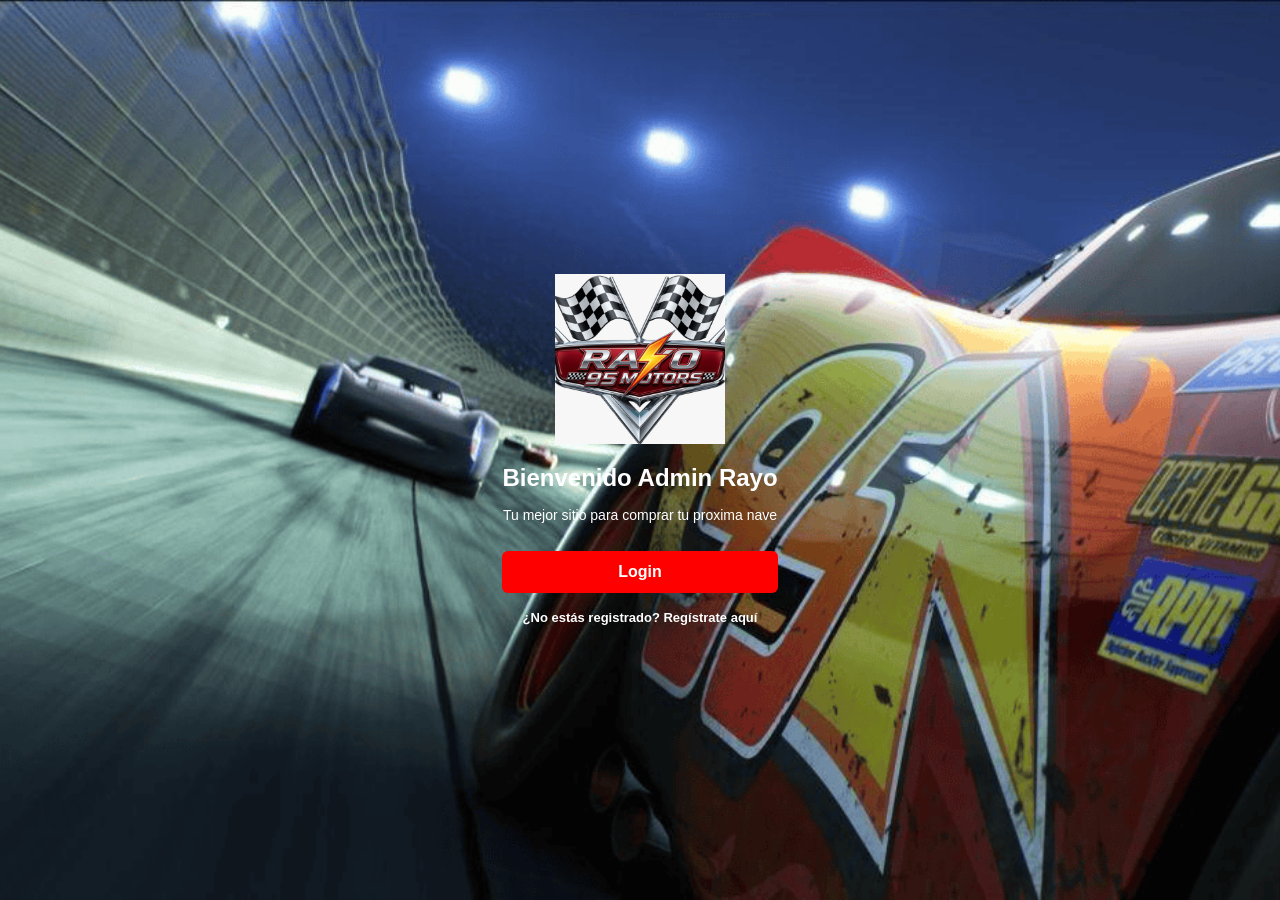
<file: index.html>
<!DOCTYPE html>
<html lang="es">
<head>
    <meta charset="UTF-8">
    <meta name="viewport" content="width=device-width, initial-scale=1.0">
    <title>Bienvenido Admin Rayo - Rayo95 Motors</title>
    <link rel="stylesheet" href="css/estilos.css">
</head>
<body>

    <div class="login-box" style="text-align: center;">
        <div class="logo-tienda">
            <img src="Imagenes/Logo Rayo 95 motors.png" alt="Rayo95 Motors Logo">
        </div>

        <h1>Bienvenido Admin Rayo</h1>
        <p>Tu mejor sitio para comprar tu proxima nave </p>
        <a href="index2.html" class="btn-ingresar">Login</a>
    
    <div class="enlaces-extra" style="text-align: center; margin-top: 15px;">
    <a href="registro.html" style="color: #FFFFFF; font-size: 13px; text-decoration: none;">¿No estás registrado? Regístrate aquí</a>
</div>

</body>
</html>
</file>
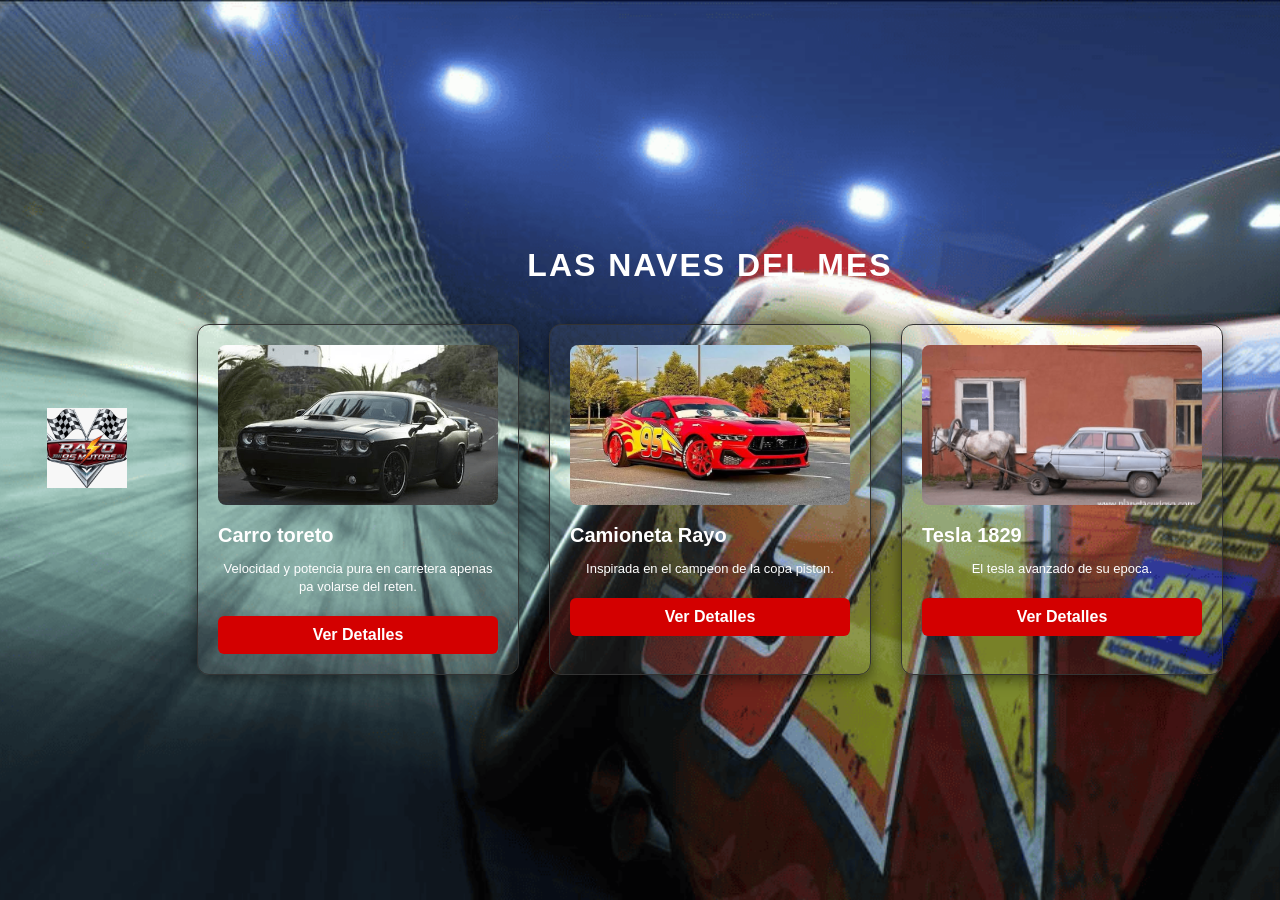
<file: catalogo.html>
<!DOCTYPE html>
<html lang="es">
<head>
    <meta charset="UTF-8">
    <title>Catálogo - Rayo 95 Motors</title>
    
    <link rel="stylesheet" href="css/estilos.css">
</head>
<body class="body-catalogo">

    
    <header class="header-catalogo">
        <img src="Imagenes/Logo Rayo 95 motors.png" alt="Rayo 95 Motors Logo" class="logo-esquina">
    </header>

    <!-- 2. Contenido Principal -->
    <main class="main-catalogo">
        <h1 class="titulo-mes">Las naves del mes</h1>
        
        
        <div class="contenedor-carros">
            
            
            <div class="card-carro">
                <img src="Imagenes/carro 1.png" alt="Carro 1">
                <h3>Carro toreto</h3>
                <p>Velocidad y potencia pura en carretera apenas pa volarse del reten.</p>
                <button class="btn-comprar">Ver Detalles</button>
            </div>

            
            <div class="card-carro">
                <img src="Imagenes/carro 2.png" alt="Carro 2">
                <h3>Camioneta Rayo </h3>
                <p>Inspirada en el campeon de la copa piston.</p>
                <button class="btn-comprar">Ver Detalles</button>
            </div>

            
            <div class="card-carro">
                <img src="Imagenes/carro 3.png" alt="Carro 3">
                <h3>Tesla 1829</h3>
                <p>El tesla avanzado de su epoca.</p>
                <button class="btn-comprar">Ver Detalles</button>
            </div>

        </div>
    </main>

</body>
</html>
</file>
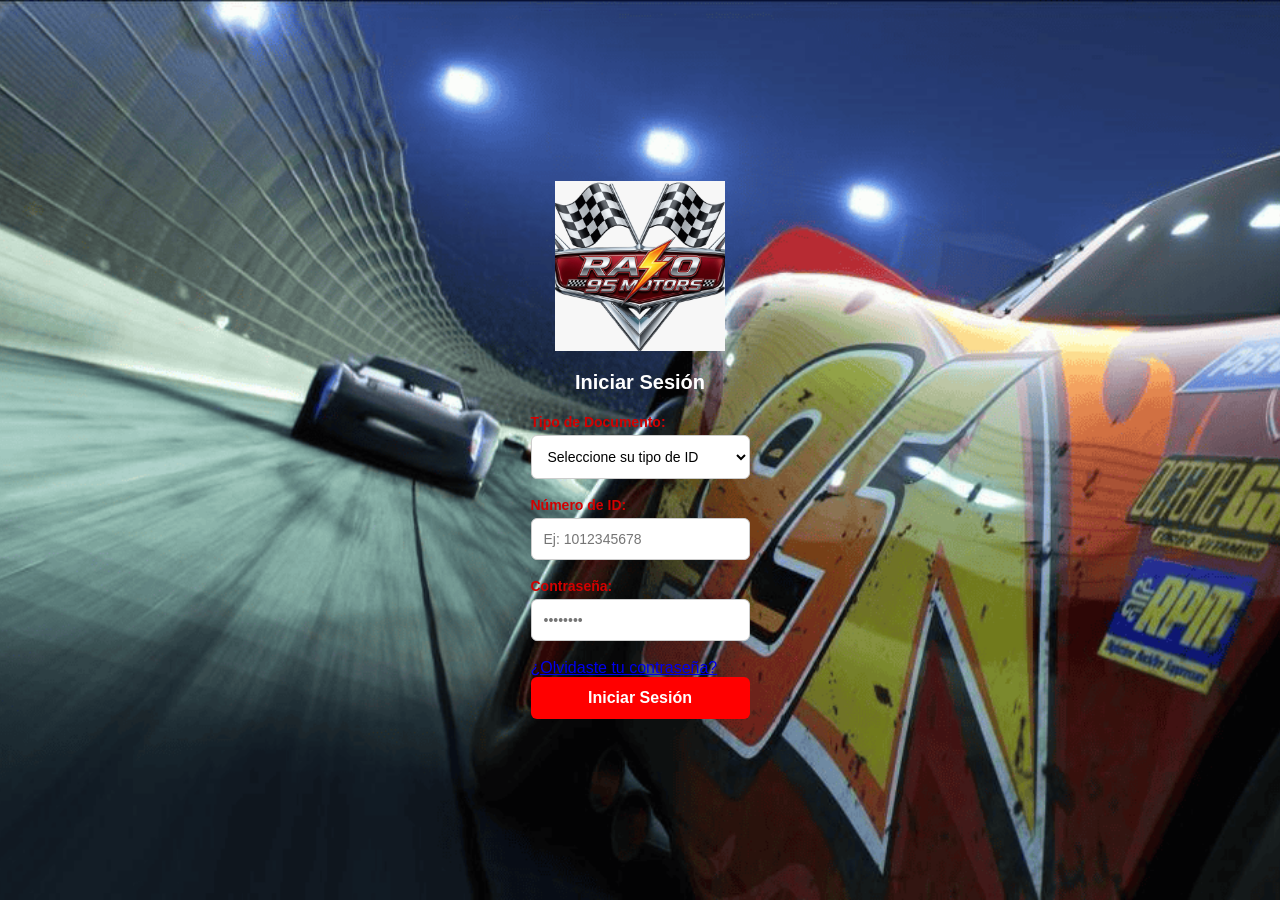
<file: index2.html>
<!DOCTYPE html>
<html lang="es">
<head>
    <meta charset="UTF-8">
    <meta name="viewport" content="width=device-width, initial-scale=1.0">
    <title>Iniciar Sesión - Rayo95 Motors</title>
    <link rel="stylesheet" href="css/estilos.css">
</head>
<body>
    <div class="login-box">
        <div class="logo-tienda">
            <img src="Imagenes/Logo Rayo 95 motors.png" alt="Rayo95 Motors Logo">
        </div>

        <h2>Iniciar Sesión</h2>
        
<form action="catalogo.html" method="GET">
    
    <label for="tipo_id">Tipo de Documento:</label>
    <select id="tipo_id" name="tipo_id" required>
        <option value="" disabled selected>Seleccione su tipo de ID</option>
        <option value="CC">Cédula de Ciudadanía (CC)</option>
        <option value="CE">Cédula de Extranjería (CE)</option>
        <option value="TI">Tarjeta de Identidad (TI)</option>
        <option value="PAS">Pasaporte</option>
    </select>

    <label for="numero_id">Número de ID:</label>
    <input type="text" id="numero_id" name="numero_id" placeholder="Ej: 1012345678" required>

    <label for="contrasena">Contraseña:</label>
    <input type="password" id="contrasena" name="contrasena" placeholder="••••••••" required>


<div class="olvido-pass">
    <a href="olvide_pass.html">¿Olvidaste tu contraseña?</a>
</div>
<button type="submit" class="btn-login">Iniciar Sesión</button>
</form>
    </div>
</file>
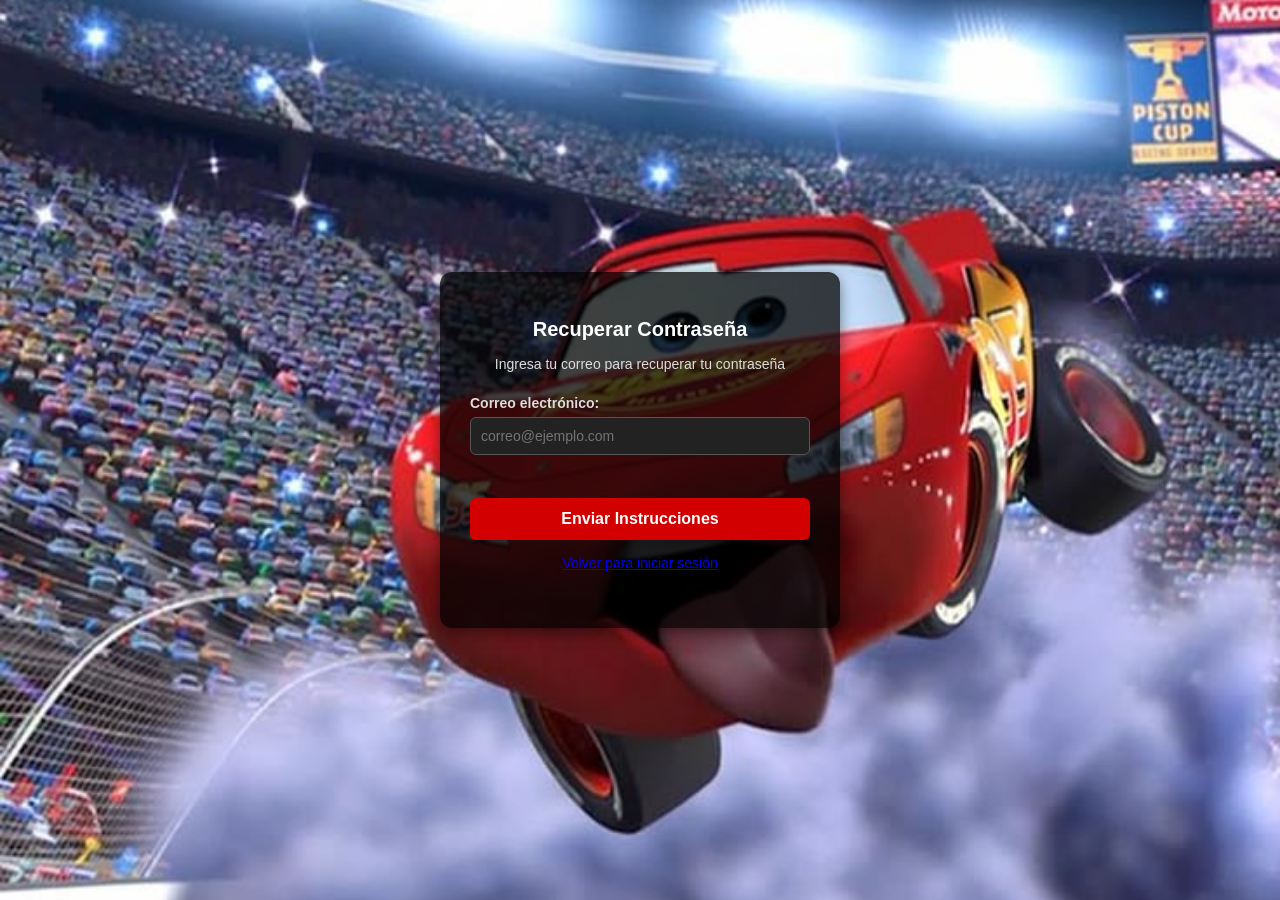
<file: olvide_pass.html>
<!DOCTYPE html>
<html lang="es">
<head>
    <meta charset="UTF-8">
    <title>Recuperar Contraseña - Rayo 95 Motors</title>
    <link rel="stylesheet" href="css/estilos.css">
</head>
<body class="nuevo-fondo">

    <div class="card">
        <h2>Recuperar Contraseña</h2>
        <p class="subtitle">Ingresa tu correo para recuperar tu contraseña</p>

        <form action="#" method="GET">
            <div class="form-group">
                <label for="correo">Correo electrónico:</label>
                <input type="email" id="correo" name="correo" required placeholder="correo@ejemplo.com">
            </div>

            <button type="submit" class="btn">Enviar Instrucciones</button>
        </form>

        <p class="links">
            <a href="index.html">Volver para iniciar sesión</a>
        </p>
    </div>

</body>
</html>
</file>
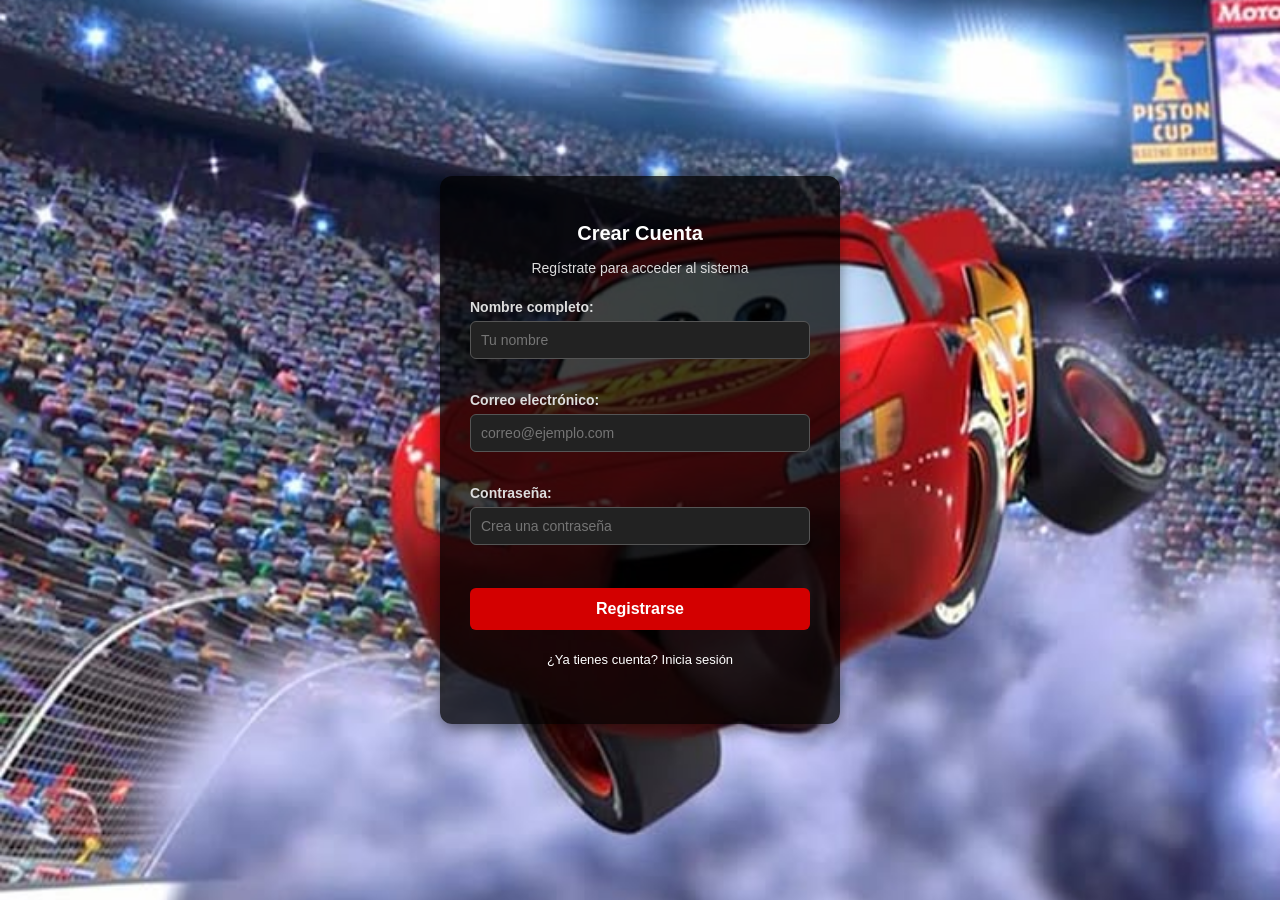
<file: registro.html>
<!DOCTYPE html>
<html lang="es">
<head>
    <meta charset="UTF-8">
    <title>Regístrate - Rayo 95 Motors</title>
    <link rel="stylesheet" href="css/estilos.css">
</head>
<body class="nuevo-fondo"> 

    <div class="card">
        <h2>Crear Cuenta</h2>
        <p class="subtitle">Regístrate para acceder al sistema</p>

        <form action="catalogo.html" method="GET">
            <div class="form-group">
                <label for="nombre">Nombre completo:</label>
                <input type="text" id="nombre" name="nombre" required placeholder="Tu nombre">
            </div>

            <div class="form-group">
                <label for="correo">Correo electrónico:</label>
                <input type="email" id="correo" name="correo" required placeholder="correo@ejemplo.com">
            </div>

            <div class="form-group">
                <label for="password">Contraseña:</label>
                <input type="password" id="password" name="password" required placeholder="Crea una contraseña">
            </div>

            <button type="submit" class="btn">Registrarse</button>
        </form>

        <p class="links" style="text-align: center; margin-top: 20px;">
            <a href="index.html" style="color: #FFFFFF; font-size: 13px; text-decoration: none;">¿Ya tienes cuenta? Inicia sesión</a>
        </p>
    </div>

</body>
</html>
</file>
<file: css/estilos.css>
body {
    font-family: Arial, sans-serif;
    margin: 0;
    padding: 0;
    height: 100vh;
    display: flex;
    justify-content: center; 
    align-items: center;    
    
    
    background-image: url('../Imagenes/fondo rayo.png');
    background-size: cover;
    background-position: center;
    background-repeat: no-repeat;
    background-attachment: fixed;
}
}


.login-box {
    width: 90%;
    max-width: 380px;
    background: rgba(255, 255, 255, 0.95);
    padding: 30px;
    border-radius: 12px;
    box-shadow: 0px 8px 25px rgba(0, 0, 0, 0.6);
    box-sizing: border-box;
}


.logo-tienda {
    text-align: center;
    margin-bottom: 15px;
}

.logo-tienda img {
    max-width: 170px;
    height: auto;     
}


h1 {
    color: #FFFFFF;
    font-size: 24px;
    text-align: center;
    margin-bottom: 8px;
}

h2 {
    color: #FFFFFF;
    font-size: 20px;
    text-align: center;
    margin-bottom: 20px;
}

p {
    color: #FFFFFF;
    font-size: 14px;
    text-align: center;
    margin-bottom: 25px;
    line-height: 1.4;
}

label {
    display: block;
    font-weight: bold;
    color: #D30000;
    font-size: 14px;
    margin-bottom: 5px;
    text-align: left;
}

input[type="text"],
input[type="password"],
input[type="email"],
select {
    width: 100%;
    padding: 12px;
    margin-bottom: 18px;
    border: 1px solid #ccc;
    border-radius: 6px;
    box-sizing: border-box;
    font-size: 14px;
    background-color: white;
}

button,
.btn-ingresar {
    display: inline-block;
    background-color: #ff0000;
    color: white;
    padding: 12px;
    border: none;
    border-radius: 6px;
    width: 100%;
    font-size: 16px;
    font-weight: bold;
    text-align: center;
    text-decoration: none;
    cursor: pointer;
    box-sizing: border-box;
    transition: background 0.3s ease;
}

button:hover,
.btn-ingresar:hover {
    background-color: #c52833;
}


.enlaces-extra {
    text-align: center;
    margin-top: 20px;
}

.enlaces-extra a {
    color: #1d3557;
    text-decoration: none;
    font-size: 14px;
    font-weight: bold;
}

.enlaces-extra a:hover {
    text-decoration: underline;
}
.card {
    background-color: rgba(0, 0, 0, 0.75);
    padding: 30px;
    border-radius: 12px;
    box-shadow: 0px 4px 15px rgba(0, 0, 0, 0.5);
    width: 100%;
    max-width: 400px;
    box-sizing: border-box;
}

.card h2 {
    text-align: center;
    margin-bottom: 10px;
    color: #FFFFFF;
}

.subtitle {
    text-align: center;
    font-size: 14px;
    color: #DDDDDD;
    margin-bottom: 20px;
}

.form-group {
    margin-bottom: 15px;
}

.form-group label {
    display: block;
    margin-bottom: 6px;
    font-size: 14px;
    color: #DDDDDD;
}

.form-group input {
    width: 100%;
    padding: 10px;
    border: 1px solid #555555;
    border-radius: 6px;
    background-color: #222222;
    color: #FFFFFF;
    font-size: 14px;
    box-sizing: border-box;
}

.form-group input:focus {
    border-color: #D30000;
    outline: none;
}

.btn {
    width: 100%;
    padding: 12px;
    background-color: #D30000;
    color: #FFFFFF;
    border: none;
    border-radius: 6px;
    font-size: 16px;
    font-weight: bold;
    cursor: pointer;
    transition: background-color 0.3s ease;
    margin-top: 10px;
}

.btn:hover {
    background-color: #c52833;
}
body.nuevo-fondo {
    background-image: url('../Imagenes/Fondo 2.png');
    background-size: cover;
    background-position: center;
    background-repeat: no-repeat;
    background-attachment: fixed;
}

body.body-catalogo {
    font-family: Arial, sans-serif;
    margin: 0;
    padding: 0;
    background-color: #121212; 
    color: #FFFFFF;
}


.header-catalogo {
    padding: 20px 30px;
}

.logo-esquina {
    width: 80px; 
    height: auto;
}

.main-catalogo {
    padding: 20px 40px;
    text-align: center;
}

.titulo-mes {
    font-size: 32px;
    margin-bottom: 40px;
    color: #FFFFFF;
    text-transform: uppercase;
    letter-spacing: 2px;
}

.contenedor-carros {
    display: flex;
    justify-content: center;
    gap: 30px; 
    flex-wrap: wrap; 
}

.card-carro {
    background-color: rgba(255, 255, 255, 0.05);
    border: 1px solid #333333;
    border-radius: 12px;
    padding: 20px;
    width: 280px;
    text-align: left;
    box-shadow: 0px 4px 15px rgba(0, 0, 0, 0.5);
    transition: transform 0.3s ease;
}

.card-carro:hover {
    transform: translateY(-5px); 
    border-color: #D30000;
}

.card-carro Img {
    width: 100%;
    height: 160px;
    object-fit: cover;
    border-radius: 8px;
    margin-bottom: 15px;
}

.card-carro h3 {
    margin: 0 0 10px 0;
    color: #FFFFFF;
    font-size: 20px;
}

.card-carro p {
    font-size: 13px;
    color: #FFFFFF;
    margin-bottom: 20px;
    line-height: 1.4;
}

.btn-comprar {
    width: 100%;
    padding: 10px;
    background-color: #D30000;
    color: #FFFFFF;
    border: none;
    border-radius: 6px;
    font-weight: bold;
    cursor: pointer;
    transition: background-color 0.3s ease;
}

.btn-comprar:hover {
    background-color: #A80000;
}
</file>
